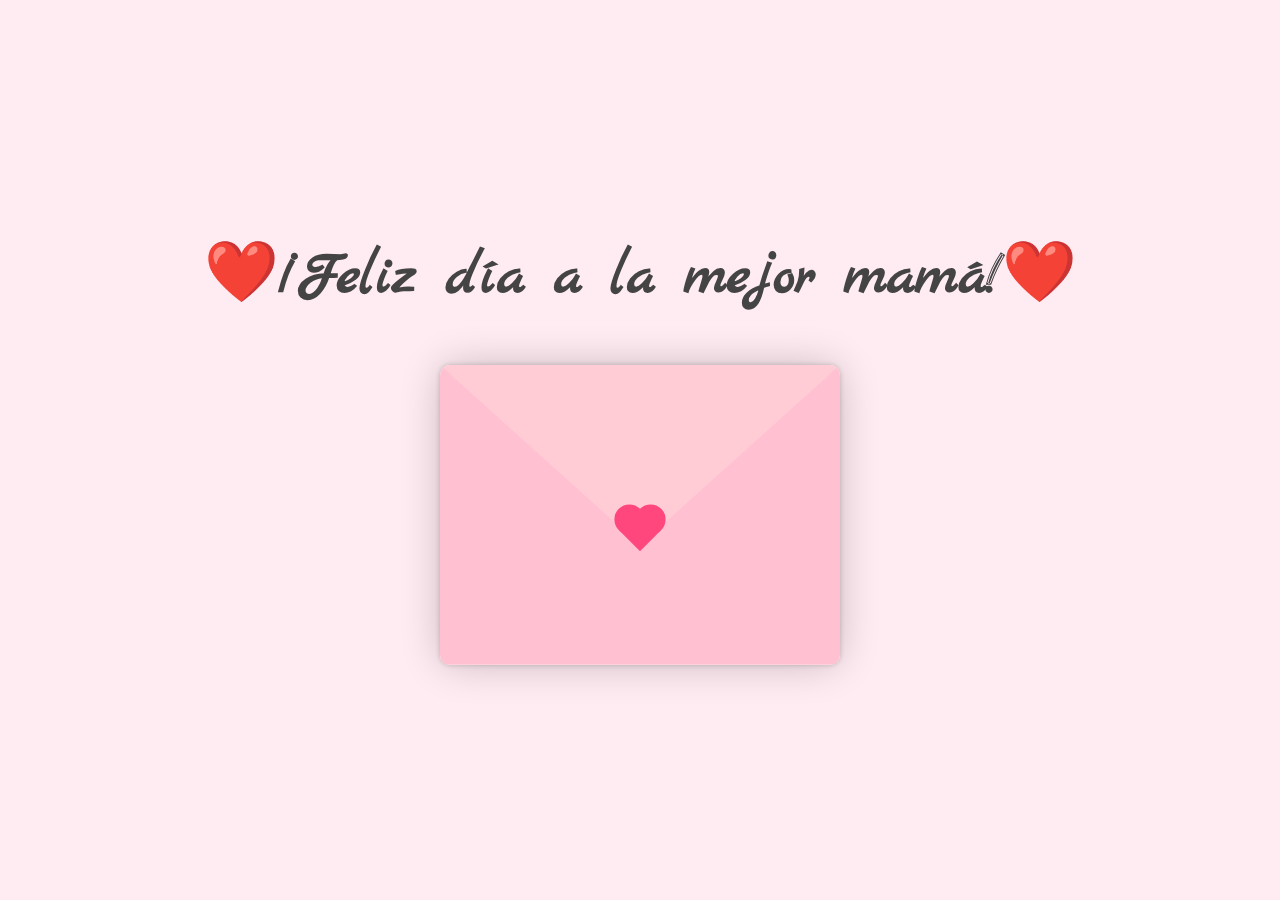
<file: index.html>
<!DOCTYPE html>
<html lang="en">
<head>
  <meta charset="UTF-8">
  <meta name="viewport" content="width=device-width, initial-scale=1.0">
  <link rel="preconnect" href="https://fonts.googleapis.com">
  <link rel="preconnect" href="https://fonts.gstatic.com" crossorigin>
  <link href="https://fonts.googleapis.com/css2?family=Marck+Script&display=swap" rel="stylesheet">
  <link rel="stylesheet" href="style.css">
  <link rel="icon" href="icon_1.ico">
  <title>Para la mejor mamá del mundo</title>
</head>
<body>
  <h1>❤️¡Feliz día a la mejor mamá!❤️</h1>
  <div class="contenedor">
      <div class="envoltura-sobre">
          <div class="sobre">
              <div class="carta">
                  <div class="contenido">
                      <strong>Para la mejor mamá del mundo 🌎</strong>
                      <p>
                          Querida mamita, hoy en este dia tan especial, como lo es el <strong>dia de la madre</strong> quiero dedicarte unas palabritas que espero te lleguen con mucho amor<br> Ya un año más en el que has sido mi madre, y quizas la distancia nos separe , pero esto no ha disminuido el <em>cariño y el amor</em> que te tengo mamita. Eres y siempre serás para mi una muestra de esfuerzo y dedicación por sacar adelante a la familia. Siempre has estado apoyandonos en las buenas y en las malas a mi hermana y a mi. Además de que me has hecho muy feliz y me has cuidado tanto desde que nací, tanto tiempo dando lo mejor por nosotros. Por eso y muchas más quiero hoy más que nunca agradecerte por ser la mejor mamá del mundo.<br> Te quiero mucho mamita, y te deseo en este dia tan especial que la pases muy muy bien, que disfrutes tu día. Que hoy no hay persona más especial que tú.<br> Espero que te haya gustado este pequeño detalle que te hice, no es algo que lo puedas tener fisicamente en las manos como una <em>carta</em> pero esta carta la podras llevar a cualquier lugar mietras tengas internet jeje. <br><strong>FELIZ DIA QUERIDA MADRE ❤️</strong>
                      </p>
                  </div>
              </div>
          </div>
          <div class="corazon"></div>
          <div class="solapa-derecha"></div>
          <div class="solapa-izquierda"></div>
      </div>
  </div>
  <!-- <script src="script_v2.js"></script> -->
  <script src="script_v2.js"></script>

</body>
</html>
</file>
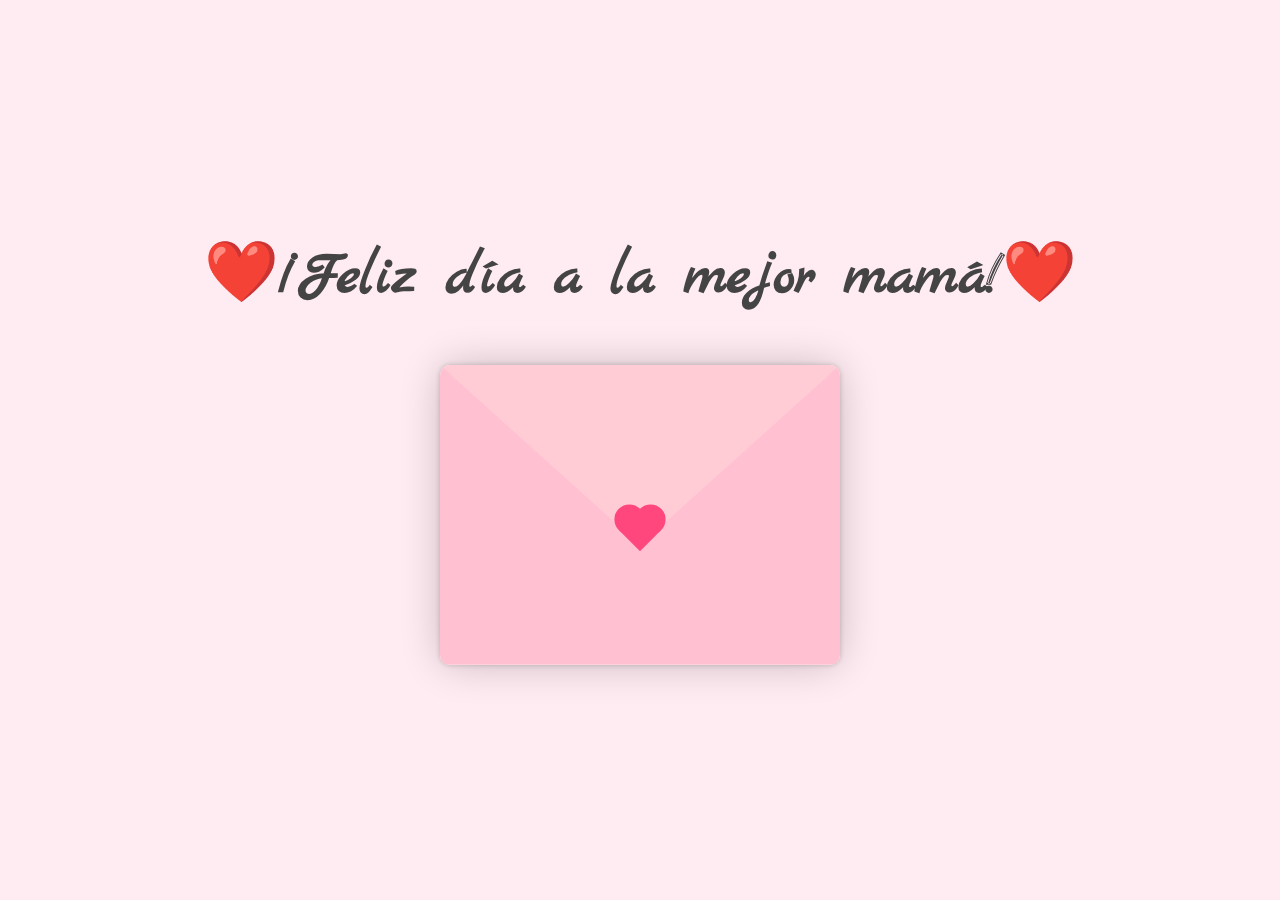
<file: main.html>
<!DOCTYPE html>
<html lang="en">
<head>
  <meta charset="UTF-8">
  <meta name="viewport" content="width=device-width, initial-scale=1.0">
  <link rel="preconnect" href="https://fonts.googleapis.com">
  <link rel="preconnect" href="https://fonts.gstatic.com" crossorigin>
  <link href="https://fonts.googleapis.com/css2?family=Marck+Script&display=swap" rel="stylesheet">
  <link rel="stylesheet" href="style.css">
  <link rel="icon" href="icon_1.ico">
  <title>Para la mejor mamá del mundo</title>
</head>
<body>
  <h1>❤️¡Feliz día a la mejor mamá!❤️</h1>
  <div class="contenedor">
      <div class="envoltura-sobre">
          <div class="sobre">
              <div class="carta">
                  <div class="contenido">
                      <strong>Para la mejor mamá del mundo 🌎</strong>
                      <p>
                          Querida mamita, hoy en este dia tan especial, como lo es el <strong>dia de la madre</strong> quiero dedicarte unas palabritas que espero te lleguen con mucho amor<br> Ya un año más en el que has sido mi madre, y quizas la distancia nos separe , pero esto no ha disminuido el <em>cariño y el amor</em> que te tengo mamita. Eres y siempre serás para mi una muestra de esfuerzo y dedicación por sacar adelante a la familia. Siempre has estado apoyandonos en las buenas y en las malas a mi hermana y a mi. Además de que me has hecho muy feliz y me has cuidado tanto desde que nací, tanto tiempo dando lo mejor por nosotros. Por eso y muchas más quiero hoy más que nunca agradecerte por ser la mejor mamá del mundo.<br> Te quiero mucho mamita, y te deseo en este dia tan especial que la pases muy muy bien, que disfrutes tu día. Que hoy no hay persona más especial que tú.<br> Espero que te haya gustado este pequeño detalle que te hice, no es algo que lo puedas tener fisicamente en las manos como una <em>carta</em> pero esta carta la podras llevar a cualquier lugar mietras tengas internet jeje. <br><strong>FELIZ DIA QUERIDA MADRE ❤️</strong>
                      </p>
                  </div>
              </div>
          </div>
          <div class="corazon"></div>
          <div class="solapa-derecha"></div>
          <div class="solapa-izquierda"></div>
      </div>
  </div>
  <!-- <script src="script_v2.js"></script> -->
  <script src="script_v2.js"></script>

</body>
</html>
</file>
<file: style.css>
* {
  margin: 0;
  padding: 0;
  box-sizing: border-box;
}

:root {
  --primario: #fff;
  --fondo: #ffebf2; 
  --fondo-sobre: #ffe3ed; 
  --solapa-sobre: #ffccd5; 
  --cuerpo-sobre: #ffc1d1; 
  --sombra: rgba(0, 0, 0, 0.2);
  --texto: #003049; 
  --corazon: #ff477e; 
}

body {
  background: var(--fondo);
  display: flex;
  align-items: center;
  justify-content: center;
  flex-direction: column;
  height: 100vh;
}

h1 {
  font-family: "Marck Script", serif; 
  text-align: center;
  font-size: 60px;
  margin-bottom: 50px;
  color: #444;
}

.contenedor {
  width: 400px;
}

.envoltura-sobre {
  position: relative;
  background-color: var(--fondo-sobre);
  box-shadow: 0 0 40px var(--sombra);
  border-radius: 15px;
}

.sobre {
  position: relative;
  width: 400px;
  height: 300px;
}

.sobre::before {
  content: "";
  position: absolute;
  top: 0;
  left: 0;
  right: 0;
  z-index: 4;
  border-top: 180px solid var(--solapa-sobre);
  border-right: 200px solid transparent;
  border-left: 200px solid transparent;
  transform-origin: top;
  transition: all 0.5s ease-in-out 0.7s;
  border-radius: 10px;
}

.solapa-derecha {
  position: absolute;
  top: 0;
  right: 0;
  width: 100%;
  height: 100%;
  clip-path: polygon(100% 0, 0 100%, 100% 100%);
  background-color: var(--cuerpo-sobre);
  border-bottom-right-radius: 10px;
  border-top-right-radius: 10px;
  border-bottom-left-radius: 10px;
}

.solapa-izquierda {
  position: absolute;
  top: 0;
  left: 0;
  width: 100%;
  height: 100%;
  clip-path: polygon(0 0, 0 100%, 100% 100%);
  background-color: var(--cuerpo-sobre);
  border-top-left-radius: 10px;
  border-bottom-left-radius: 10px;
  border-bottom-right-radius: 10px;
}

.carta {
  position: absolute;
  bottom: 0;
  width: 100%;
  height: 100%;
  background-color: var(--primario);
  text-align: center;
  box-shadow: 0 0 5px var(--sombra);
  padding: 20px;
  border-radius: 10px;
  transition: transform .5s ease-in-out;
}

.contenido {
  font-family: "Gill Sans", Calibri, sans-serif;
  color: var(--texto);
  text-align: left;
  font-size: 12px;
  border: 3px dotted var(--texto);
  padding: 10px;
  height: 100%;
  line-height: 14px;
  cursor: pointer;
  overflow-Y: scroll;
}

.corazon {
  position: absolute;
  top: 50%;
  left: 50%;
  width: 30px;
  height: 30px;
  background-color: var(--corazon);
  transform: translate(-50%,0) rotate(45deg);
  transition: transform 0.5s ease-in-out 1s;
  z-index: 999;
  cursor: pointer;
}

.corazon::before,
.corazon::after {
  content: "";
  position: absolute;
  width: 30px;
  height: 30px;
  background-color: var(--corazon);
  border-radius: 100%;

}

.corazon:before {
  top: -15px;
}

.corazon:after {
  right: 15px;
}

/*Agregar clases dinamicos*/
.abierto .sobre::before {
  transform: rotateX(180deg);
  z-index: 0;
}

.abierto .corazon {
  transform: rotate(90deg);
  transition-delay: 0.4s;
}

.carta.mostrar-carta {
  transform: translateY(-290px);
  transition: transform .5s ease-in-out;
}

.carta.cerrando-carta {
  transform: translateY(-290px);
  transition: transform .5s ease-in-out;
}

.carta.abierta {
  z-index: 10000;
}

.envoltura-sobre.desactivar-sobre .sobre::before {
  pointer-events: none;
}

/*Scroll personalizado*/

/*
::-webkit-scrollbar {
  width: 8px;
}

::-webkit-scrollbar-track {
  background-color: transparent;
}


::-webkit-scrollbar-thumb {
  background-color: var(--cuerpo-sobre);
  border-radius: 4px;
}


::-webkit-scrollbar-thumb:hover {
  background-color: var(--corazon);
}
*/

/*Vista celular*/

@media screen and (max-width:400px) {
  .contenedor {
      width: 300px;
  }

  .sobre {
      width: 300px;
      height: 250px;
  }

  .sobre::before {
      border-top:150px solid var(--solapa-sobre) ;
      border-right: 150px solid transparent;
      border-left: 150px solid transparent;
  }

}
</file>
